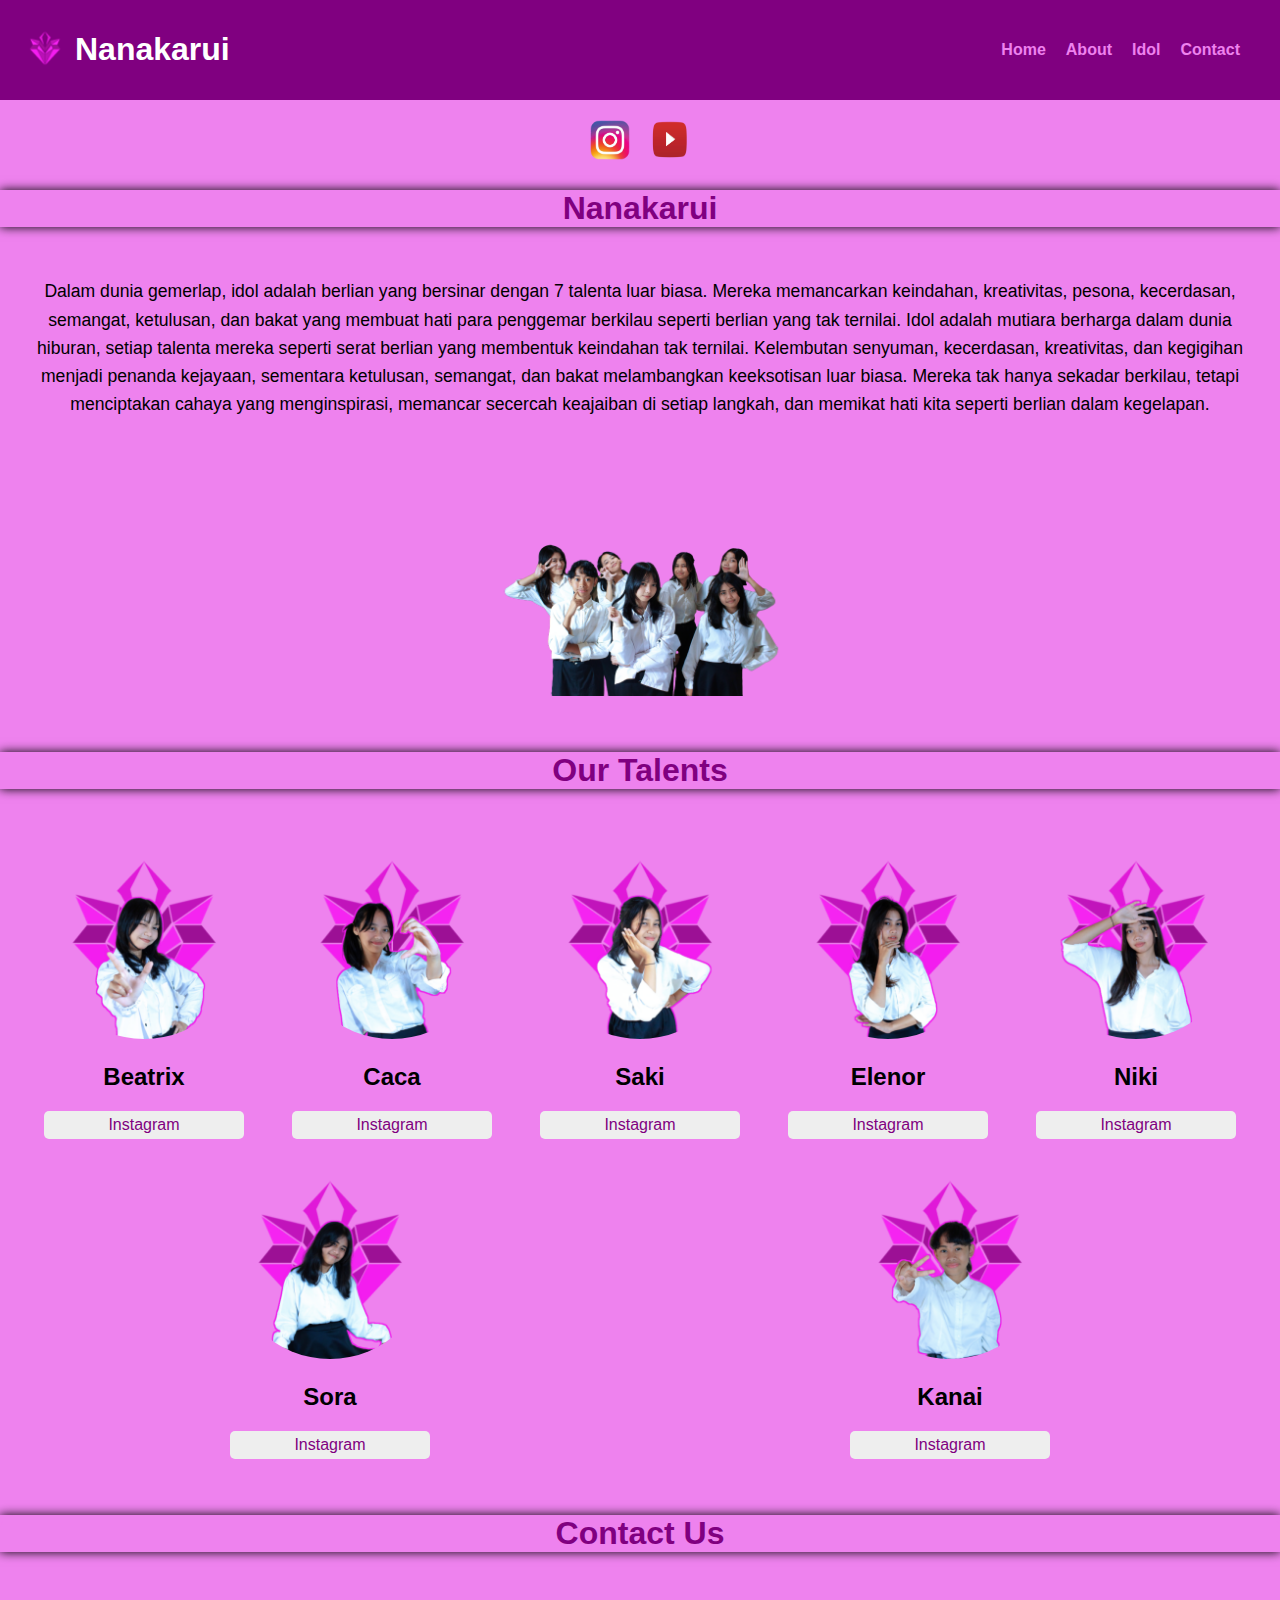
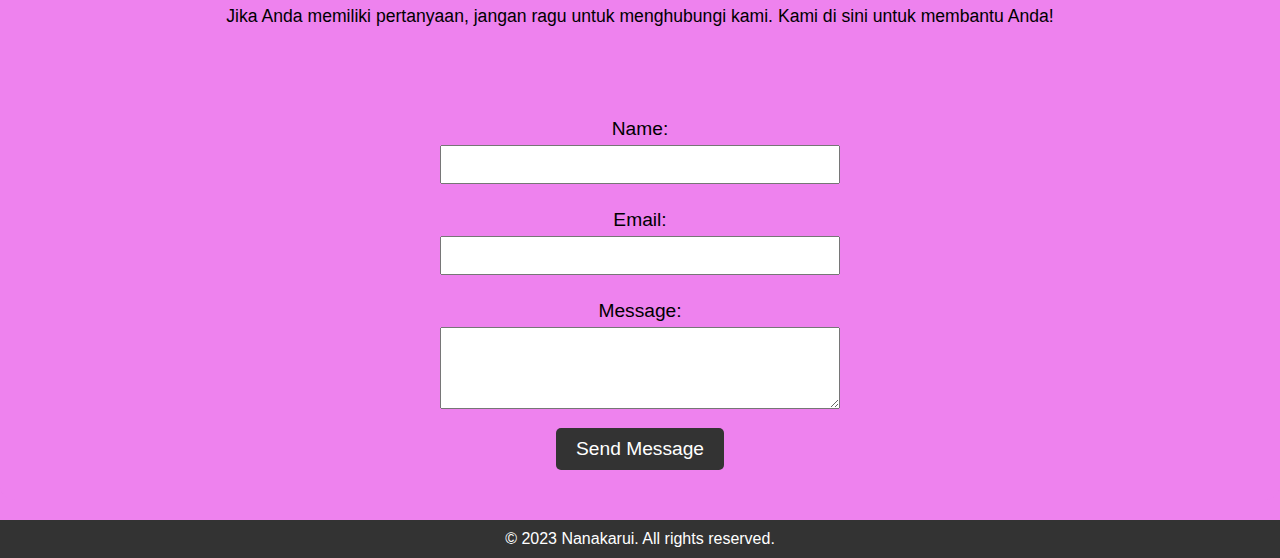
<file: index.html>
<!DOCTYPE html>
<html lang="en">

<head>
    <meta charset="UTF-8">
    <meta name="viewport" content="width=device-width, initial-scale=1.0">
    <link rel="stylesheet" href="style.css">
    <title>Nanakarui</title>
</head>

<body>

    <!-- navbar -->
    <nav>
        <div class="logo-container">
            <div class="logo">
                <img src="img/logo.png" alt="Logo">
            </div>
            <div class="logo-text">
                <h1>Nanakarui</h1>
            </div>
        </div>

        <ul class="nav-links">
            <li><a href="#">Home</a></li>
            <li><a href="about.html">About</a></li>
            <li><a href="idol.html">Idol</a></li>
            <li><a href="contact.html">Contact</a></li>
        </ul>
    </nav>

    <!-- sosmed nanakarui -->
    <div class="social-media-icons">
        <a href="https://www.instagram.com/nanakarui7" target="_blank"><img src="img/Instagram.png" alt="instagram"></a>
        <a href="https://www.youtube.com/channel/UCPigK-1foqVCrikouaFq7_g" target="_blank"><img src="img/YouTube.png"
                alt="youtube"></a>
        <!-- Tambahkan logo media sosial lainnya sesuai kebutuhan -->
    </div>

    <!-- about -->
    <section class="about">
        <h2>Nanakarui</h2>
        <p>
            Dalam dunia gemerlap, idol adalah berlian yang bersinar dengan 7 talenta luar biasa.
            Mereka memancarkan keindahan, kreativitas, pesona, kecerdasan, semangat, ketulusan,
            dan bakat yang membuat hati para penggemar berkilau seperti berlian yang tak ternilai.
            Idol adalah mutiara berharga dalam dunia hiburan, setiap talenta mereka seperti serat berlian yang membentuk
            keindahan tak ternilai.
            Kelembutan senyuman, kecerdasan, kreativitas, dan kegigihan menjadi penanda kejayaan, sementara ketulusan,
            semangat, dan bakat melambangkan keeksotisan luar biasa. Mereka tak hanya sekadar berkilau,
            tetapi menciptakan cahaya yang menginspirasi, memancar secercah keajaiban di setiap langkah,
            dan memikat hati kita seperti berlian dalam kegelapan.
        </p>
    </section>

    <!-- foto bersama -->
    <section class="gallery">
        <div class="photo-container">
            <img src="img/bersama.png" alt="Photo bersama">
        </div>
    </section>

    <div class="header-idol">
        <h2>Our Talents</h2>
    </div>

    <!-- idol -->
    <section class="idol-list">

        <div class="idol">
            <img src="img/beatrix.png" alt="Bea">
            <h2>Beatrix</h2>
            <div class="social-media">
                <a href="https://www.instagram.com/nanakarui.beatrixx" target="_blank">Instagram</a>
            </div>
        </div>

        <div class="idol">
            <img src="img/caca.png" alt="Caca">
            <h2>Caca</h2>
            <div class="social-media">
                <a href="https://www.instagram.com/nanakarui.camille" target="_blank">Instagram</a>
            </div>
        </div>

        <div class="idol">
            <img src="img/saki.png" alt="Saki">
            <h2>Saki</h2>
            <div class="social-media">
                <a href="https://www.instagram.com/nanakarui.sakii" target="_blank">Instagram</a>
            </div>
        </div>

        <div class="idol">
            <img src="img/elenor.png" alt="Elenor">
            <h2>Elenor</h2>
            <div class="social-media">
                <a href="https://www.instagram.com/nanakarui.elenor" target="_blank">Instagram</a>
            </div>
        </div>

        <div class="idol">
            <img src="img/niki.png" alt="Niki">
            <h2>Niki</h2>
            <div class="social-media">
                <a href="https://www.instagram.com/nanakarui.niki" target="_blank">Instagram</a>
            </div>
        </div>

        <div class="idol">
            <img src="img/sora.png" alt="Sora">
            <h2>Sora</h2>
            <div class="social-media">
                <a href="https://www.instagram.com/nanakarui.sora" target="_blank">Instagram</a>
            </div>
        </div>

        <div class="idol">
            <img src="img/kanai.png" alt="Kanai">
            <h2>Kanai</h2>
            <div class="social-media">
                <a href="https://www.instagram.com/nanakarui.kanai" target="_blank">Instagram</a>
            </div>
        </div>

    </section>

    <section class="contact">
        <h2>Contact Us</h2>
        <p>
            Jika Anda memiliki pertanyaan, jangan ragu untuk menghubungi kami. Kami di sini untuk
            membantu Anda!
        </p>
        <form action="https://formspree.io/f/mzbnpeoj" method="post">
            <label for="name">Name:</label>
            <input type="text" id="name" name="name" required>

            <label for="email">Email:</label>
            <input type="email" id="email" name="email" required>

            <label for="message">Message:</label>
            <textarea id="message" name="message" rows="4" required></textarea>

            <button type="submit">Send Message</button>
        </form>
    </section>

    <footer>
        <p>&copy; 2023 Nanakarui. All rights reserved.</p>
    </footer>
</body>


</html>
</file>
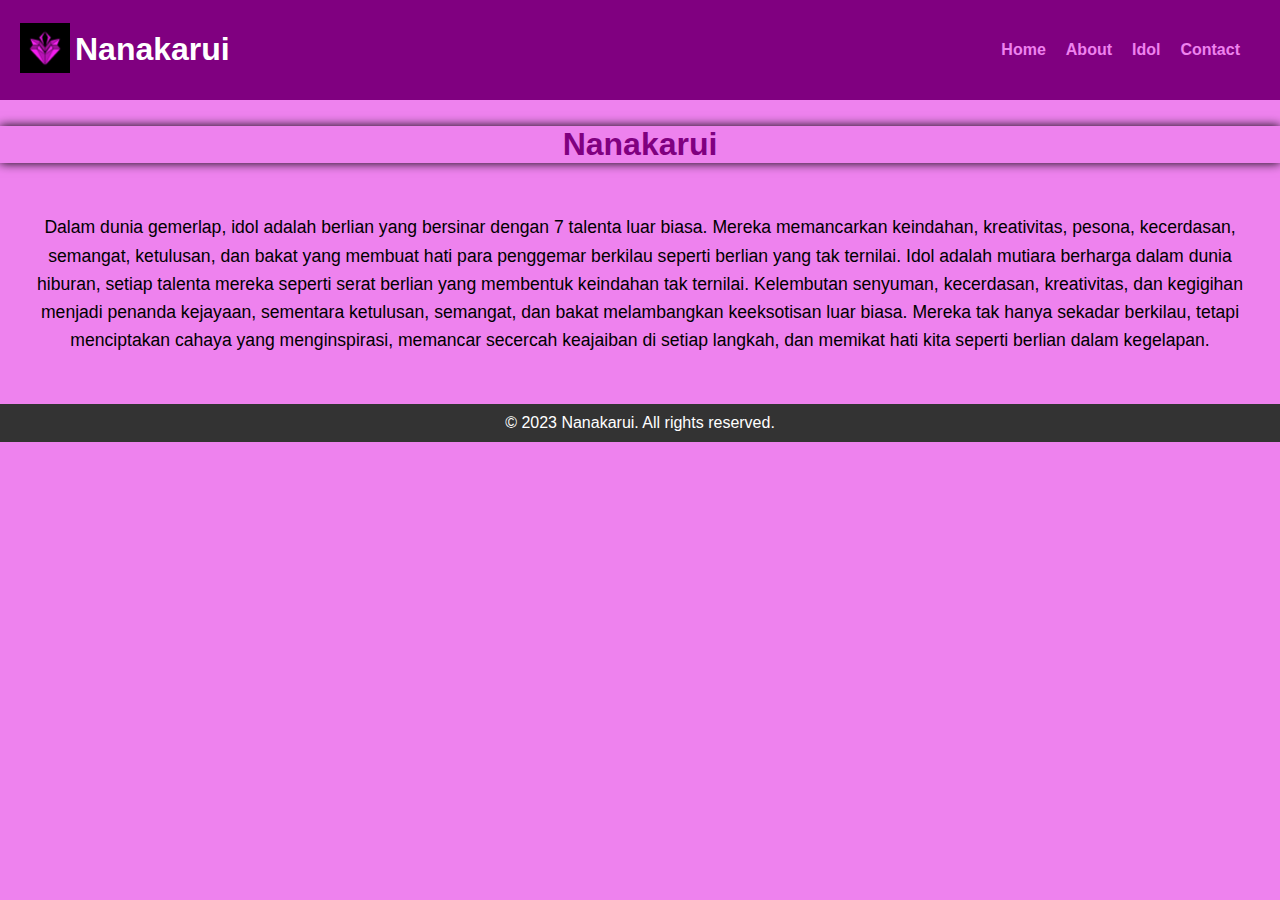
<file: about.html>
<!DOCTYPE html>
<html lang="en">

<head>
    <meta charset="UTF-8">
    <meta name="viewport" content="width=device-width, initial-scale=1.0">
    <link rel="stylesheet" href="style.css">
    <title>Nanakarui</title>
</head>

<body>

    <nav>
        <div class="logo-container">
            <div class="logo">
                <img src="img/logobg.jpg" alt="Logo">
            </div>
            <div class="logo-text">
                <h1>Nanakarui</h1>
            </div>
        </div>

        <ul class="nav-links">
            <li><a href="index.html">Home</a></li>
            <li><a href="#">About</a></li>
            <li><a href="idol.html">Idol</a></li>
            <li><a href="contact.html">Contact</a></li>
        </ul>
    </nav>

    <section class="about">
        <h2>Nanakarui</h2>
        <p>
            Dalam dunia gemerlap, idol adalah berlian yang bersinar dengan 7 talenta luar biasa.
            Mereka memancarkan keindahan, kreativitas, pesona, kecerdasan, semangat, ketulusan,
            dan bakat yang membuat hati para penggemar berkilau seperti berlian yang tak ternilai.
            Idol adalah mutiara berharga dalam dunia hiburan, setiap talenta mereka seperti serat berlian yang membentuk
            keindahan tak ternilai.
            Kelembutan senyuman, kecerdasan, kreativitas, dan kegigihan menjadi penanda kejayaan, sementara ketulusan,
            semangat, dan bakat melambangkan keeksotisan luar biasa. Mereka tak hanya sekadar berkilau,
            tetapi menciptakan cahaya yang menginspirasi, memancar secercah keajaiban di setiap langkah,
            dan memikat hati kita seperti berlian dalam kegelapan.
        </p>
    </section>

    <footer>
        <p>&copy; 2023 Nanakarui. All rights reserved.</p>
    </footer>
</body>

</html>
</file>
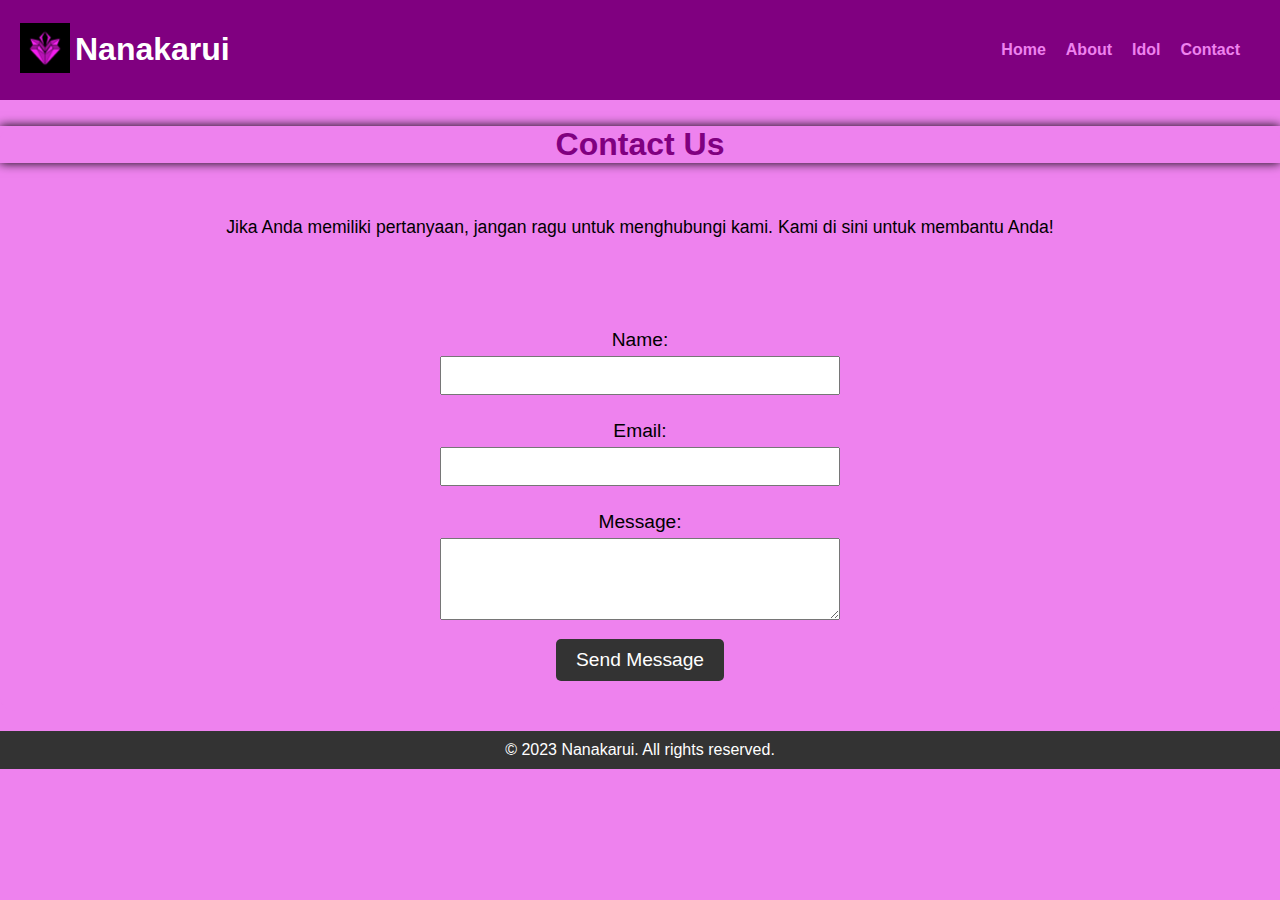
<file: contact.html>
<!DOCTYPE html>
<html lang="en">

<head>
    <meta charset="UTF-8">
    <meta name="viewport" content="width=device-width, initial-scale=1.0">
    <link rel="stylesheet" href="style.css">
    <title>Nanakarui</title>
</head>

<body>

    <nav>
        <div class="logo-container">
            <div class="logo">
                <img src="img/logobg.jpg" alt="Logo">
            </div>
            <div class="logo-text">
                <h1>Nanakarui</h1>
            </div>
        </div>

        <ul class="nav-links">
            <li><a href="index.html">Home</a></li>
            <li><a href="about.html">About</a></li>
            <li><a href="idol.html">Idol</a></li>
            <li><a href="#">Contact</a></li>
        </ul>
    </nav>

    <section class="contact">
        <h2>Contact Us</h2>
        <p>
            Jika Anda memiliki pertanyaan, jangan ragu untuk menghubungi kami. Kami di sini untuk
            membantu Anda!
        </p>
        <form action="https://formspree.io/f/mzbnpeoj" method="post">
            <label for="name">Name:</label>
            <input type="text" id="name" name="name" required>

            <label for="email">Email:</label>
            <input type="email" id="email" name="email" required>

            <label for="message">Message:</label>
            <textarea id="message" name="message" rows="4" required></textarea>

            <button type="submit">Send Message</button>
        </form>
    </section>

    <footer>
        <p>&copy; 2023 Nanakarui. All rights reserved.</p>
    </footer>
</body>

</html>
</file>
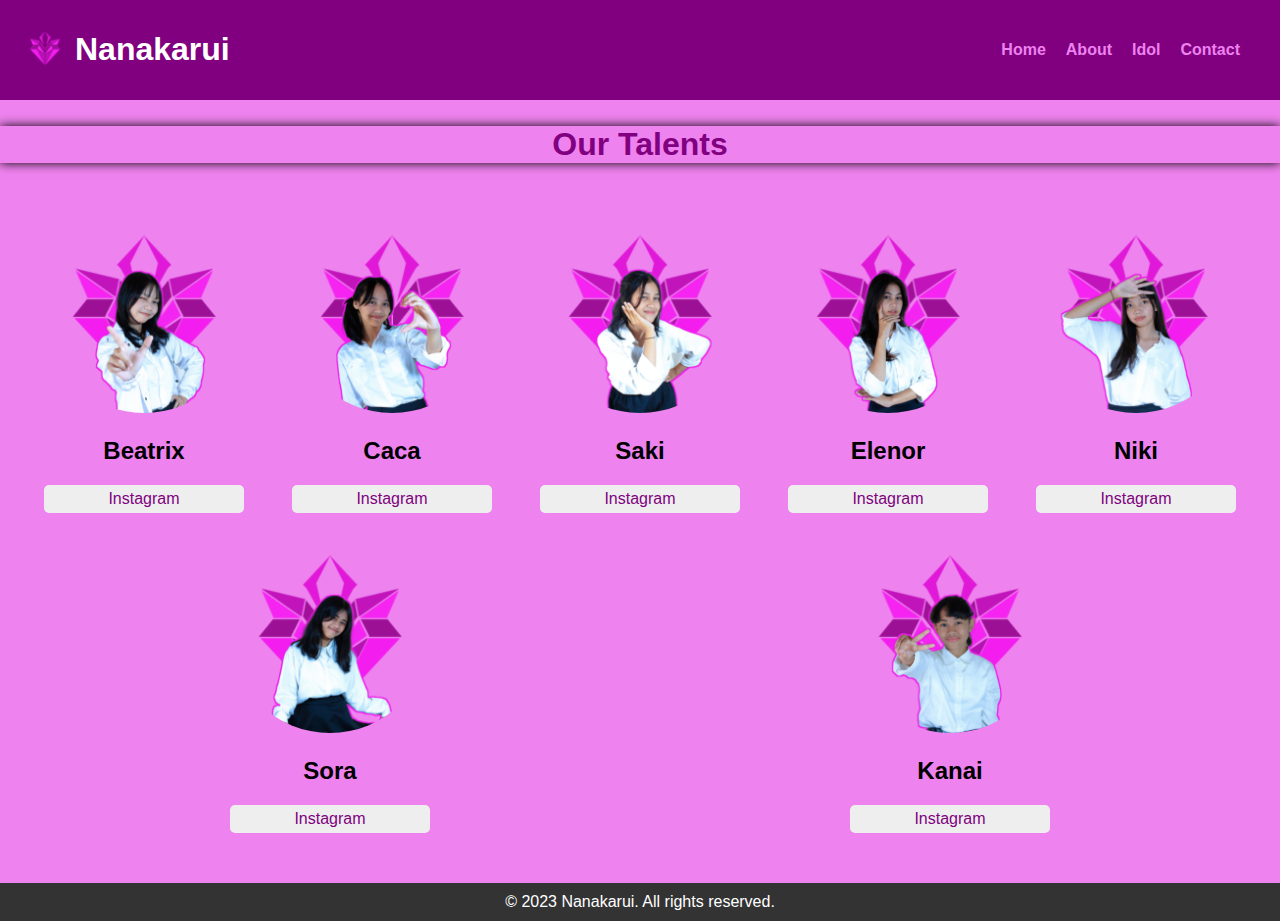
<file: idol.html>
<!DOCTYPE html>
<html lang="en">

<head>
    <meta charset="UTF-8">
    <meta name="viewport" content="width=device-width, initial-scale=1.0">
    <link rel="stylesheet" href="style.css">
    <title>Nanakarui</title>
</head>

<body>

    <nav>
        <div class="logo-container">
            <div class="logo">
                <img src="img/logo.png" alt="Logo">
            </div>
            <div class="logo-text">
                <h1>Nanakarui</h1>
            </div>
        </div>

        <ul class="nav-links">
            <li><a href="index.html">Home</a></li>
            <li><a href="about.html">About</a></li>
            <li><a href="#">Idol</a></li>
            <li><a href="contact.html">Contact</a></li>
        </ul>
    </nav>

    <div class="header-idol">
        <h2>Our Talents</h2>
    </div>

    <section class="idol-list">

        <div class="idol">
            <img src="img/beatrix.png" alt="Bea">
            <h2>Beatrix</h2>
            <div class="social-media">
                <a href="https://www.instagram.com/nanakarui.beatrixx" target="_blank">Instagram</a>
            </div>
        </div>

        <div class="idol">
            <img src="img/caca.png" alt="Caca">
            <h2>Caca</h2>
            <div class="social-media">
                <a href="https://www.instagram.com/nanakarui.camille" target="_blank">Instagram</a>
            </div>
        </div>

        <div class="idol">
            <img src="img/saki.png" alt="Saki">
            <h2>Saki</h2>
            <div class="social-media">
                <a href="https://www.instagram.com/nanakarui.sakii" target="_blank">Instagram</a>
            </div>
        </div>

        <div class="idol">
            <img src="img/elenor.png" alt="Elenor">
            <h2>Elenor</h2>
            <div class="social-media">
                <a href="https://www.instagram.com/nanakarui.elenor" target="_blank">Instagram</a>
            </div>
        </div>

        <div class="idol">
            <img src="img/niki.png" alt="Niki">
            <h2>Niki</h2>
            <div class="social-media">
                <a href="https://www.instagram.com/nanakarui.niki" target="_blank">Instagram</a>
            </div>
        </div>

        <div class="idol">
            <img src="img/sora.png" alt="Sora">
            <h2>Sora</h2>
            <div class="social-media">
                <a href="https://www.instagram.com/nanakarui.sora" target="_blank">Instagram</a>
            </div>
        </div>

        <div class="idol">
            <img src="img/kanai.png" alt="Kanai">
            <h2>Kanai</h2>
            <div class="social-media">
                <a href="https://www.instagram.com/nanakarui.kanai" target="_blank">Instagram</a>
            </div>
        </div>

    </section>

    <footer>
        <p>&copy; 2023 Nanakarui. All rights reserved.</p>
    </footer>
</body>

</html>
</file>
<file: style.css>
body {
    font-family: 'Arial', sans-serif;
    margin: 0;
    padding: 0;
    background-color: violet;
}

nav {
    background-color: purple;
    color: white;
    display: flex;
    justify-content: space-between;
    align-items: center;
    padding: 10px 20px;
}

.logo-container {
    display: flex;
    align-items: center;
}

.logo img {
    margin-right: 5px;
    width: 50px;
    height: 50px;
}

.logo img:hover {
    box-shadow: 0 0 5px white;
}

.nav-links {
    list-style: none;
    display: flex;
}

.nav-links li {
    margin-right: 20px;
}

.nav-links a {
    text-decoration: none;
    color: violet;
    font-weight: bold;
}

nav a:hover {
    color: white;
    box-shadow: 0 0 5px white;
    text-decoration: underline;
}

@media (max-width: 768px) {
    nav {
        flex-direction: column;
        text-align: center;
    }

    .logo-container {
        margin-bottom: 10px;
    }

    .nav-links {
        flex-direction: column;
        align-items: center;
        display: none;
    }

    .nav-links.show {
        display: flex;
    }

    .nav-links li {
        margin-bottom: 10px;
    }

    .nav-toggle {
        display: block;
        cursor: pointer;
    }

    .nav-toggle:hover {
        opacity: 0.8;
    }
}

.social-media-icons {
    margin-top: 20px;
    display: flex;
    justify-content: center;
    align-items: center;
}

.social-media-icons a {
    margin: 0 10px;
}

.social-media-icons img {
    width: 40px;
    /* Sesuaikan ukuran logo sesuai kebutuhan */
    height: 40px;
    transition: transform 0.3s ease-in-out;
}

.social-media-icons img:hover {
    transform: scale(1.2);
}

.about {
    text-align: center;
}

.about h2 {
    color: purple;
    font-size: 2em;
    margin-bottom: 20px;
    box-shadow: 0 0 10px black;
}

.about p {
    padding: 30px;
    color: black;
    font-size: 1.1em;
    line-height: 1.6;
}

@keyframes fadeIn {
    from {
        opacity: 0;
    }

    to {
        opacity: 1;
    }
}

.header-idol h2 {
    text-align: center;
    color: purple;
    font-size: 2em;
    margin-bottom: 20px;
    box-shadow: 0 0 10px black;
}

.idol-list {
    display: flex;
    justify-content: space-around;
    flex-wrap: wrap;
    padding: 20px;
}

.idol {
    text-align: center;
    margin: 10px;
}

.idol img {
    width: 200px;
    height: 200px;
    border-radius: 50%;
    object-fit: cover;
}

.idol:hover {
    transform: scale(1.1);
}

.social-media a {
    display: block;
    margin-top: 10px;
    text-decoration: none;
    color: purple;
    background-color: #eee;
    padding: 5px 10px;
    border-radius: 5px;
}

.social-media a:hover {
    background-color: #ddd;
}

.contact {
    text-align: center;
    border-radius: 15px;
    background-color: violet;
}

.contact h2 {
    color: purple;
    font-size: 2em;
    margin-bottom: 20px;
    box-shadow: 0 0 10px black;
}

.contact p {
    padding: 30px;
    color: black;
    font-size: 1.1em;
    line-height: 1.6;
}

form {
    max-width: 400px;
    margin: 0 auto;
    padding: 30px;
}

form label {
    display: block;
    margin: 10px 0 5px;
    font-size: 1.2em;
}

form input,
form textarea {
    width: 100%;
    padding: 10px;
    margin-bottom: 15px;
    box-sizing: border-box;
}

form button {
    background-color: #333;
    color: white;
    padding: 10px 20px;
    border: none;
    border-radius: 5px;
    font-size: 1.2em;
    cursor: pointer;
    transition: background-color 0.3s ease-in-out;
}

form button:hover {
    background-color: #555;
}

footer {
    background-color: #333;
    color: white;
    text-align: center;
    padding: 10px;
    position: relative;
    margin-top: 20px;
}

footer p {
    margin: 0;
}

.gallery {
    text-align: center;
    padding: 20px;
}

.photo-container {
    display: flex;
    justify-content: center;
    flex-wrap: wrap;
}

.photo-container img {
    width: 100%;
    max-width: 300px;
    margin: 10px;
    border-radius: 5px;
    transition: transform 0.3s ease-in-out;
}

.photo-container img:hover {
    transform: scale(1.4);
}
</file>
